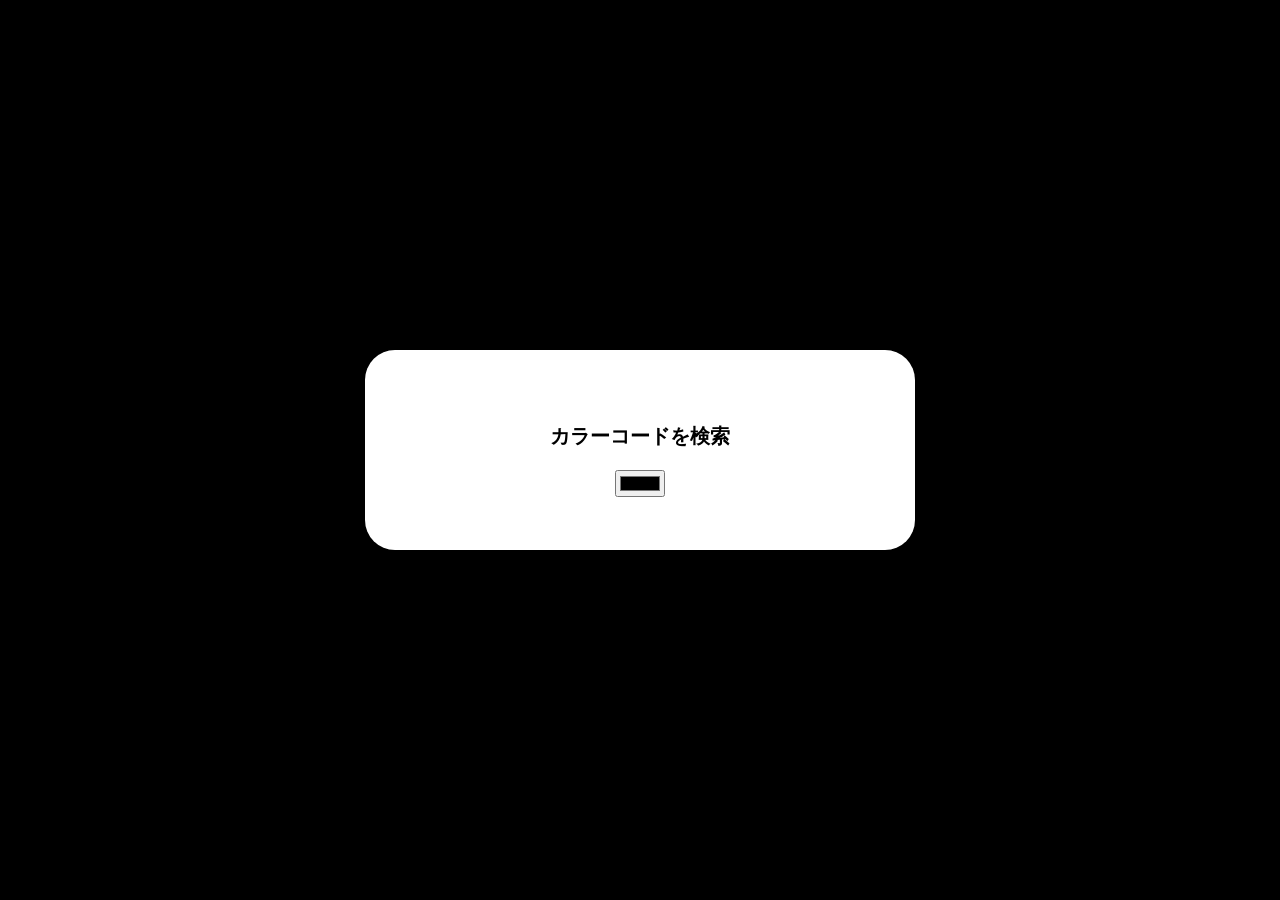
<file: colorPicker/index.html>
<!DOCTYPE html>
<html lang="ja">
<head>
  <meta charset="UTF-8">
  <meta name="viewport" content="width=device-width, initial-scale=1.0">
  <title>カラーピッカーを作成</title>
  <link rel="stylesheet" href="css/style.css">
</head>
<body id="target">
  <div class="card">
    <div class="child-card">
    <p id="showColorCode">カラーコードを検索</p>
    <input type="color" id="colorPicker" value="#000000">
    </div>
  </div>
  <script src="js/colorPicker.js" defer></script>
</body>
</html>
</file>
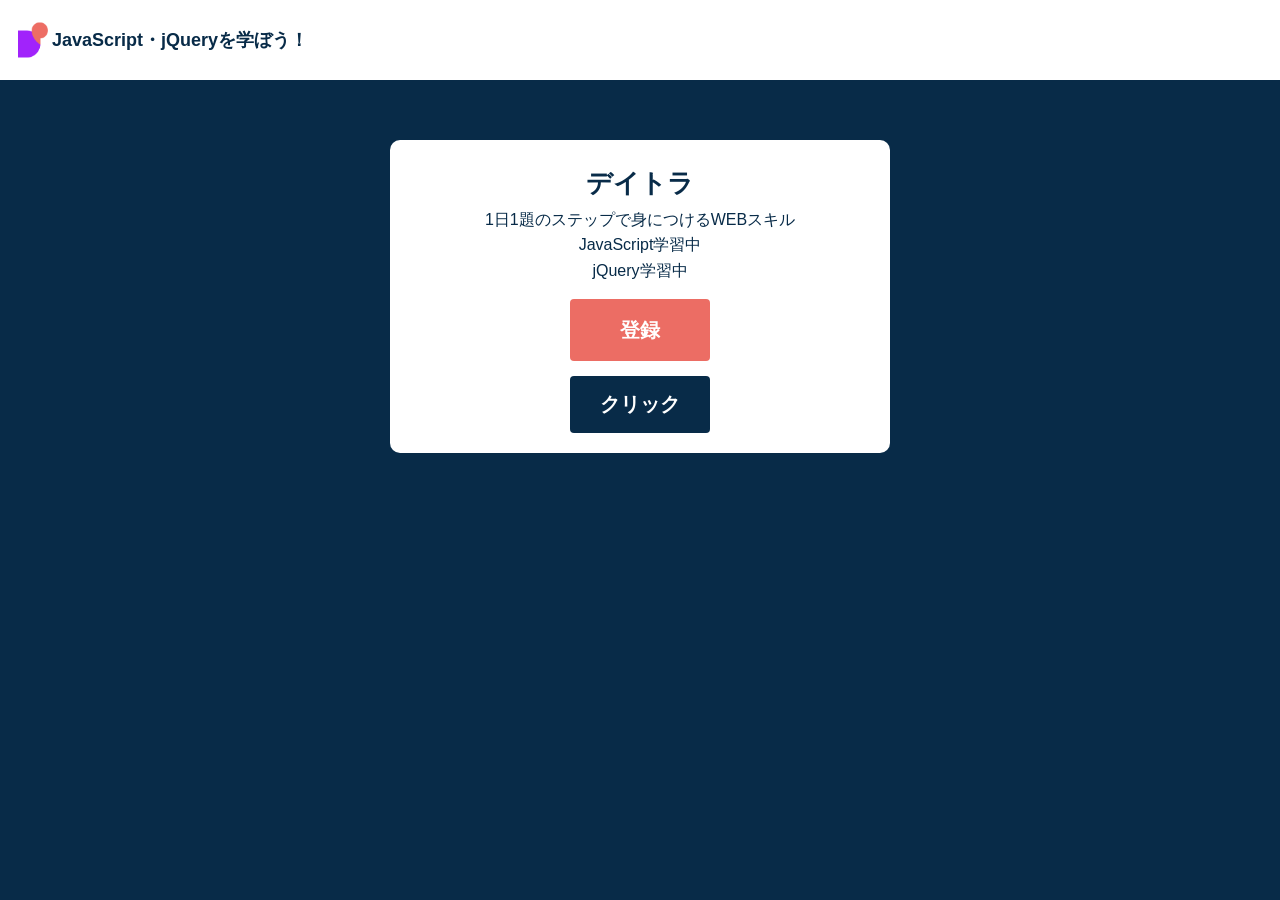
<file: elementary-javascript/index.html>
<!DOCTYPE html>
<html lang="ja">
  <head>
    <meta charset="UTF-8" />
    <meta name="viewport" content="width=device-width, initial-scale=1.0" />
    <title>JavaScript・jQuery学習編</title>
    <link rel="stylesheet" href="./css/style.css" />
  </head>
  <body>
    <header class="header">
      <h1 id="js-logo" class="header__logo">JavaScript・jQueryを学ぼう！</h1>
    </header>

    <section id="js-section" class="section">
      <h2 id="js-title" class="title">デイトラ</h2>
      <p class="text">1日1題のステップで身につけるWEBスキル</p>
      <p class="text">JavaScript学習中</p>
      <p class="text">jQuery学習中</p>
      <!-- <div class="children">
        <p class="text grandchild">孫要素A</p>
        <p class="text grandchild">孫要素B</p>
      </div> -->
      <div id="js-btn-wrap">
        <a href="https://www.daily-trial.com/" id="js-register" class="btn btn-register">登録</a>
      </div>
      <button id="js-btn" class="btn">クリック</button>
    </section>
    <script src="js/script.js"></script>
  </body>
</html>
</file>
<file: colorPicker/css/style.css>
body {
  background-color: #000000;
  margin: 0;
  height: 100vh;
  display: flex;
}

p {
  font-size: 20px;
  font-weight: bold;
}

.card {
  display: flex;
  align-items: center;
  justify-content: center;
  max-width: 550px;
  width: 70%;
  height: 200px;
  background-color: #ffffff;
  border-radius: 30px;
  margin: auto;
  text-align: center;
  box-shadow: 0px 0px 15px 5px rgba(0,0,0,0.3);
}

input {
}
</file>
<file: elementary-javascript/css/style.css>
@charset "UTF-8";

* {
  box-sizing: border-box;
}

html,
body,
h1,
h2,
h3,
h4,
h5,
h6,
ul,
ol,
dl,
li,
dt,
dd,
p,
div,
span,
img,
a,
table,
tr,
th,
td {
  margin: 0;
  padding: 0;
  border: 0;
  font-weight: normal;
  font-size: 100%;
  vertical-align: baseline;
}

header,
footer,
nav,
section,
article,
aside,
figure,
figcaption {
  display: block;
}

body {
  line-height: 1;
}

ol,
ul {
  list-style: none;
  list-style-type: none;
}

a {
  color: inherit;
  text-decoration: none;
}

img {
  max-width: 100%;
  height: auto;
}

body {
  font-size: 16px;
  font-family: sans-serif;
  font-weight: 400;
  letter-spacing: normal;
  color: #082b48;
  line-height: 1.6;
  background-color: #082b48;
}

.section {
  margin: 60px auto 0;
  width: 500px;
  max-width: 100%;
  padding: 20px;
  border-radius: 10px;
  background-color: #fff;
  color: #082b48;
  text-align: center;
}

.title {
  line-height: 1.8;
  font-size: 26px;
  font-weight: 700;
  text-align: center;
}

.btn {
  margin-top: 15px;
  display: inline-block;
  font-weight: bold;
  background-color: #082b48;
  color: #fff;
  text-align: center;
  cursor: pointer;
  border: 0;
  border-radius: 4px;
  font-size: 20px;
  padding: 15px 20px;
  width: 140px;
  max-width: 100%;
}
.btn:hover {
  opacity: 0.7;
}

.btn-register {
  background-color: #ec6d64;
}

.header {
  height: 80px;
  background: #fff;
  padding-left: 15px;
  padding-right: 15px;
  width: 100%;
  display: flex;
  align-items: center;
}

.header__logo {
  font-size: 18px;
  font-weight: 700;
  padding-left: 37px;
  position: relative;
}
.header__logo::before {
  content: "";
  position: absolute;
  top: 50%;
  left: 0;
  transform: translateY(-50%);
  width: 35px;
  height: 35px;
  background-image: url(../img/logo.png);
  background-color: transparent;
  background-repeat: no-repeat;
  background-position: center center;
  background-size: contain;
}
</file>
